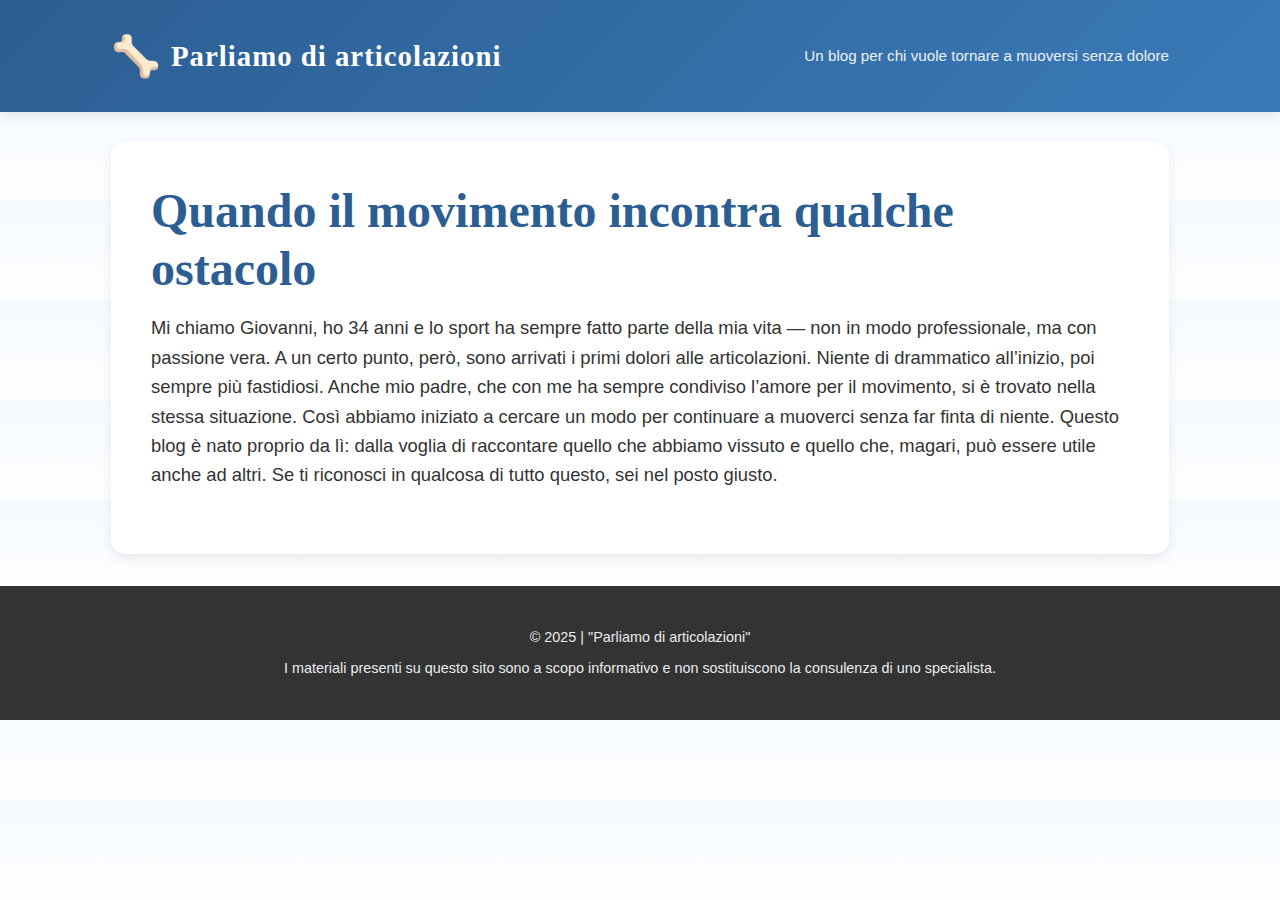
<file: index.html>
<!-- index.html -->
<!DOCTYPE html>
<html lang="it">
<head>
  <meta charset="utf-8">
  <title>Parliamo di articolazioni</title>
  <meta name="description" content="Un blog dedicato al benessere articolare: esperienze, consigli pratici e movimento consapevole.">
  <meta name="viewport" content="width=device-width, initial-scale=1">
  <meta name="theme-color" content="#D3E4D7">
  <meta name="robots" content="index, follow">
  <meta name="google-site-verification" content="cPWybS7516SpuR7XEfsoaXlQ05sJ2z17qJI89sSSoVM" />
  <link rel="icon" href="favicon.ico" type="image/x-icon">


  <script type="application/ld+json">
  {
    "@context": "https://schema.org",
    "@type": "Blog",
    "name": "Parliamo di articolazioni",
    "url": "https://salute-articolazioni.github.io/salute-articolare/index.html",
    "description": "Un blog dedicato al benessere articolare: esperienze, consigli pratici e movimento consapevole.",
    "publisher": {
      "@type": "Person",
      "name": "Giovanni Costa"
    }
  }
  </script>

  <link rel="stylesheet" href="style.css">
</head>

<body>
  <!-- HEADER -->
  <header class="fem-header">
    <div class="header-content container">
      <div class="logo">
        <span class="logo-flower">🦴</span>
        <span class="logo-text">Parliamo di articolazioni</span>
      </div>
      <p class="header-subtitle">Un blog per chi vuole tornare a muoversi senza dolore</p>
    </div>
  </header>

  <!-- MAIN CONTENT -->
  <main class="container">
    <article>
      <!-- Descrizione -->
      <section id="about">
        <h1 class="fem-title">Quando il movimento incontra qualche ostacolo</h1>
        <p class="intro">
  Mi chiamo Giovanni, ho 34 anni e lo sport ha sempre fatto parte della mia vita — non in modo professionale, ma con passione vera.  
  A un certo punto, però, sono arrivati i primi dolori alle articolazioni. Niente di drammatico all’inizio, poi sempre più fastidiosi.  
  Anche mio padre, che con me ha sempre condiviso l’amore per il movimento, si è trovato nella stessa situazione.  
  Così abbiamo iniziato a cercare un modo per continuare a muoverci senza far finta di niente.  
  Questo blog è nato proprio da lì: dalla voglia di raccontare quello che abbiamo vissuto e quello che, magari, può essere utile anche ad altri.  
  Se ti riconosci in qualcosa di tutto questo, sei nel posto giusto.
        </p>
      </section>

<!--
      <section id="articles">
        <h2 class="fem-section-title">I miei articoli</h2>
        <ul class="fem-list">
          <li><a href="ginocchia-in-affaticamento.html">Ginocchia affaticate: quando il dolore non è solo stanchezza</a></li>
          <li><a href="movimento-dolce-oltre-i-50.html">Muoversi dopo i 50: attività semplici per articolazioni rigide</a></li>
          <li><a href="recupero-articolare.html">Come ho migliorato la mobilità senza forzare il corpo</a></li>
          <li><a href="segnali-delle-articolazioni.html">5 segnali che le articolazioni ci mandano (e spesso ignoriamo)</a></li>
        </ul>
      </section>-->
    </article>
  </main>

  <!-- FOOTER -->
  <footer class="fem-footer">
    <div class="container">
      <p>© 2025 | "Parliamo di articolazioni"</p>
	  <p>I materiali presenti su questo sito sono a scopo informativo e non sostituiscono la consulenza di uno specialista.</p>
    </div>
  </footer>
</body>
</html>
</file>
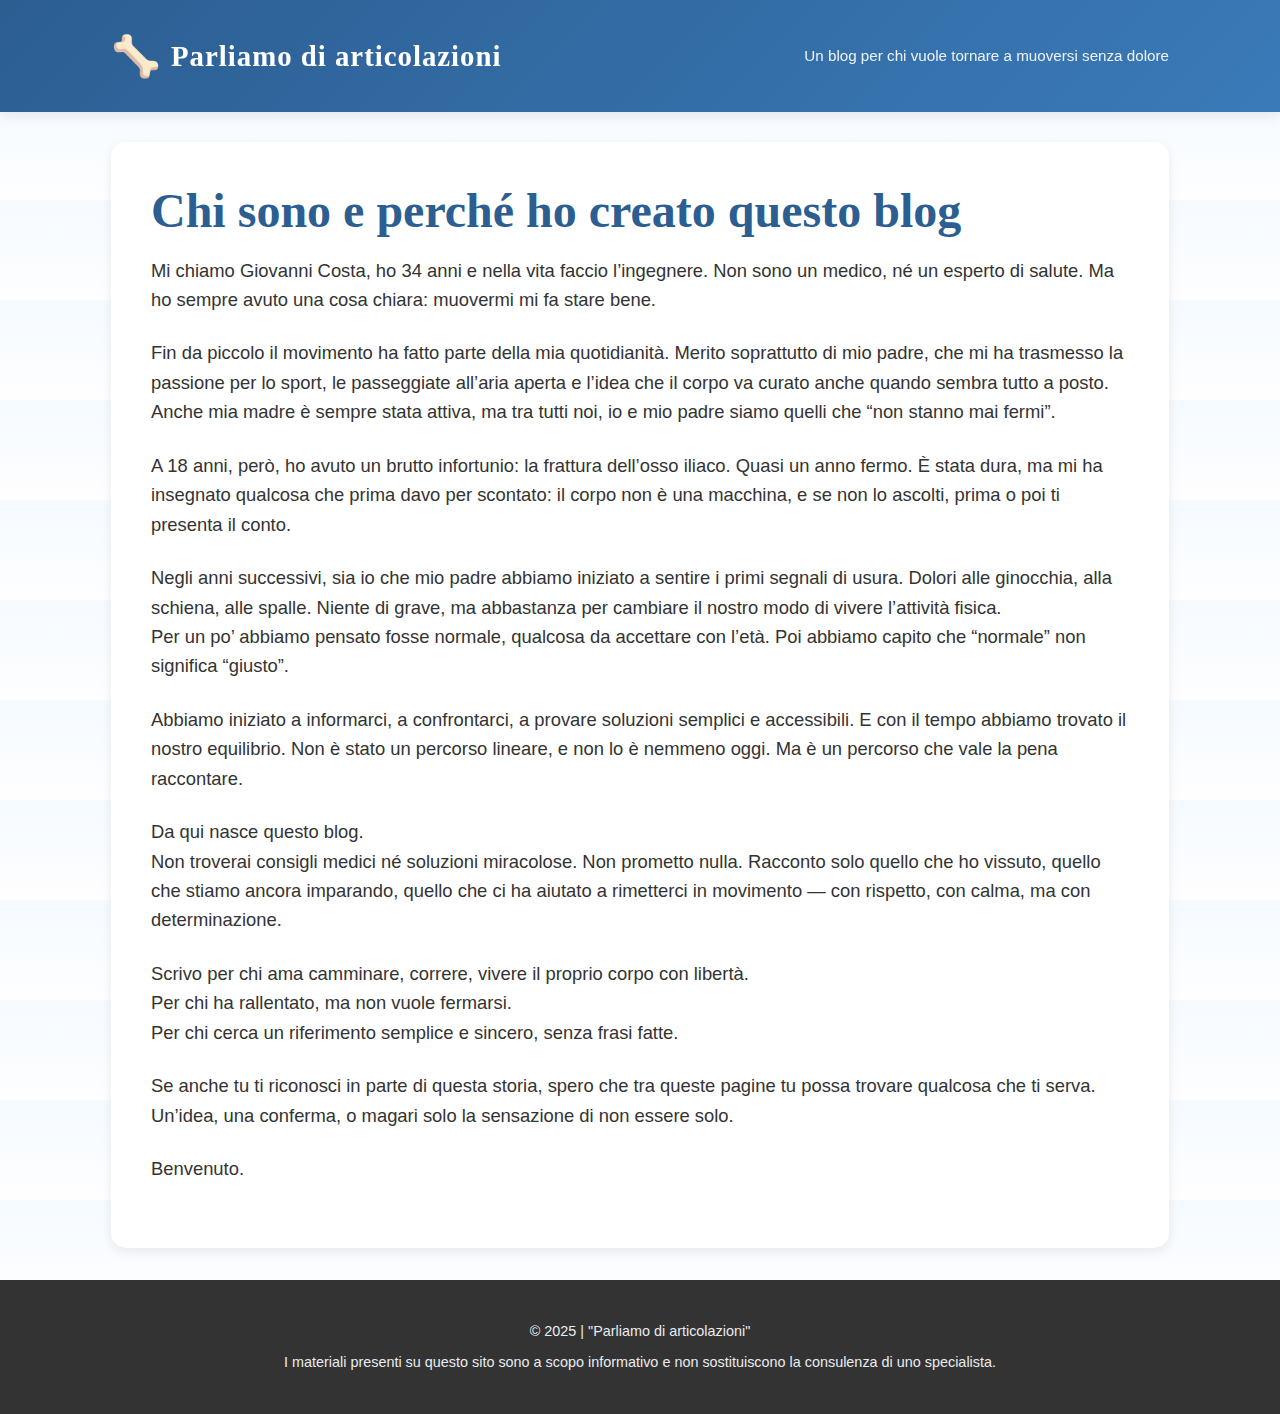
<file: il-blog.html>
<!DOCTYPE html>
<html lang="it">
<head>
  <meta charset="utf-8">
  <title>Parliamo di articolazioni</title>
  <meta name="description" content="Un blog dedicato al benessere articolare: esperienze, consigli pratici e movimento consapevole.">
  <meta name="viewport" content="width=device-width, initial-scale=1">
  <meta name="theme-color" content="#D3E4D7">
  <meta name="robots" content="index, follow">
  <link rel="icon" href="favicon.ico" type="image/x-icon">


  <script type="application/ld+json">
  {
    "@context": "https://schema.org",
    "@type": "Blog",
    "name": "Parliamo di articolazioni",
    "url": "https://salute-articolazioni.github.io/salute-articolare/il-blog.html",
    "description": "Un blog dedicato al benessere articolare: esperienze, consigli pratici e movimento consapevole.",
    "publisher": {
      "@type": "Person",
      "name": "Giovanni Costa"
    }
  }
  </script>

  <link rel="stylesheet" href="style.css">
</head>

<body>
  <!-- HEADER -->
  <header class="fem-header">
    <div class="header-content container">
      <div class="logo">
        <span class="logo-flower">🦴</span>
        <span class="logo-text">Parliamo di articolazioni</span>
      </div>
      <p class="header-subtitle">Un blog per chi vuole tornare a muoversi senza dolore</p>
    </div>
  </header>

  <!-- MAIN CONTENT -->
<main class="container">
  <article>
    <section id="about">
      <h1 class="fem-title">Chi sono e perché ho creato questo blog</h1>

      <p class="intro">
        Mi chiamo Giovanni Costa, ho 34 anni e nella vita faccio l’ingegnere. Non sono un medico, né un esperto di salute. Ma ho sempre avuto una cosa chiara: muovermi mi fa stare bene.
      </p>

      <p class="intro">
        Fin da piccolo il movimento ha fatto parte della mia quotidianità. Merito soprattutto di mio padre, che mi ha trasmesso la passione per lo sport, le passeggiate all’aria aperta e l’idea che il corpo va curato anche quando sembra tutto a posto. Anche mia madre è sempre stata attiva, ma tra tutti noi, io e mio padre siamo quelli che “non stanno mai fermi”.
      </p>

      <p class="intro">
        A 18 anni, però, ho avuto un brutto infortunio: la frattura dell’osso iliaco. Quasi un anno fermo. È stata dura, ma mi ha insegnato qualcosa che prima davo per scontato: il corpo non è una macchina, e se non lo ascolti, prima o poi ti presenta il conto.
      </p>

      <p class="intro">
        Negli anni successivi, sia io che mio padre abbiamo iniziato a sentire i primi segnali di usura. Dolori alle ginocchia, alla schiena, alle spalle. Niente di grave, ma abbastanza per cambiare il nostro modo di vivere l’attività fisica.<br>
        Per un po’ abbiamo pensato fosse normale, qualcosa da accettare con l’età. Poi abbiamo capito che “normale” non significa “giusto”.
      </p>

      <p class="intro">
        Abbiamo iniziato a informarci, a confrontarci, a provare soluzioni semplici e accessibili. E con il tempo abbiamo trovato il nostro equilibrio. Non è stato un percorso lineare, e non lo è nemmeno oggi. Ma è un percorso che vale la pena raccontare.
      </p>

      <p class="intro">
        Da qui nasce questo blog.<br>
        Non troverai consigli medici né soluzioni miracolose. Non prometto nulla. Racconto solo quello che ho vissuto, quello che stiamo ancora imparando, quello che ci ha aiutato a rimetterci in movimento — con rispetto, con calma, ma con determinazione.
      </p>

      <p class="intro">
        Scrivo per chi ama camminare, correre, vivere il proprio corpo con libertà.<br>
        Per chi ha rallentato, ma non vuole fermarsi.<br>
        Per chi cerca un riferimento semplice e sincero, senza frasi fatte.
      </p>

      <p class="intro">
        Se anche tu ti riconosci in parte di questa storia, spero che tra queste pagine tu possa trovare qualcosa che ti serva. Un’idea, una conferma, o magari solo la sensazione di non essere solo.
      </p>

      <p class="intro">Benvenuto.</p>
    </section>
  </article>
</main>


  <!-- FOOTER -->
  <footer class="fem-footer">
    <div class="container">
      <p>© 2025 | "Parliamo di articolazioni"</p>
	  <p>I materiali presenti su questo sito sono a scopo informativo e non sostituiscono la consulenza di uno specialista.</p>
    </div>
  </footer>
</body>
</html>
</file>
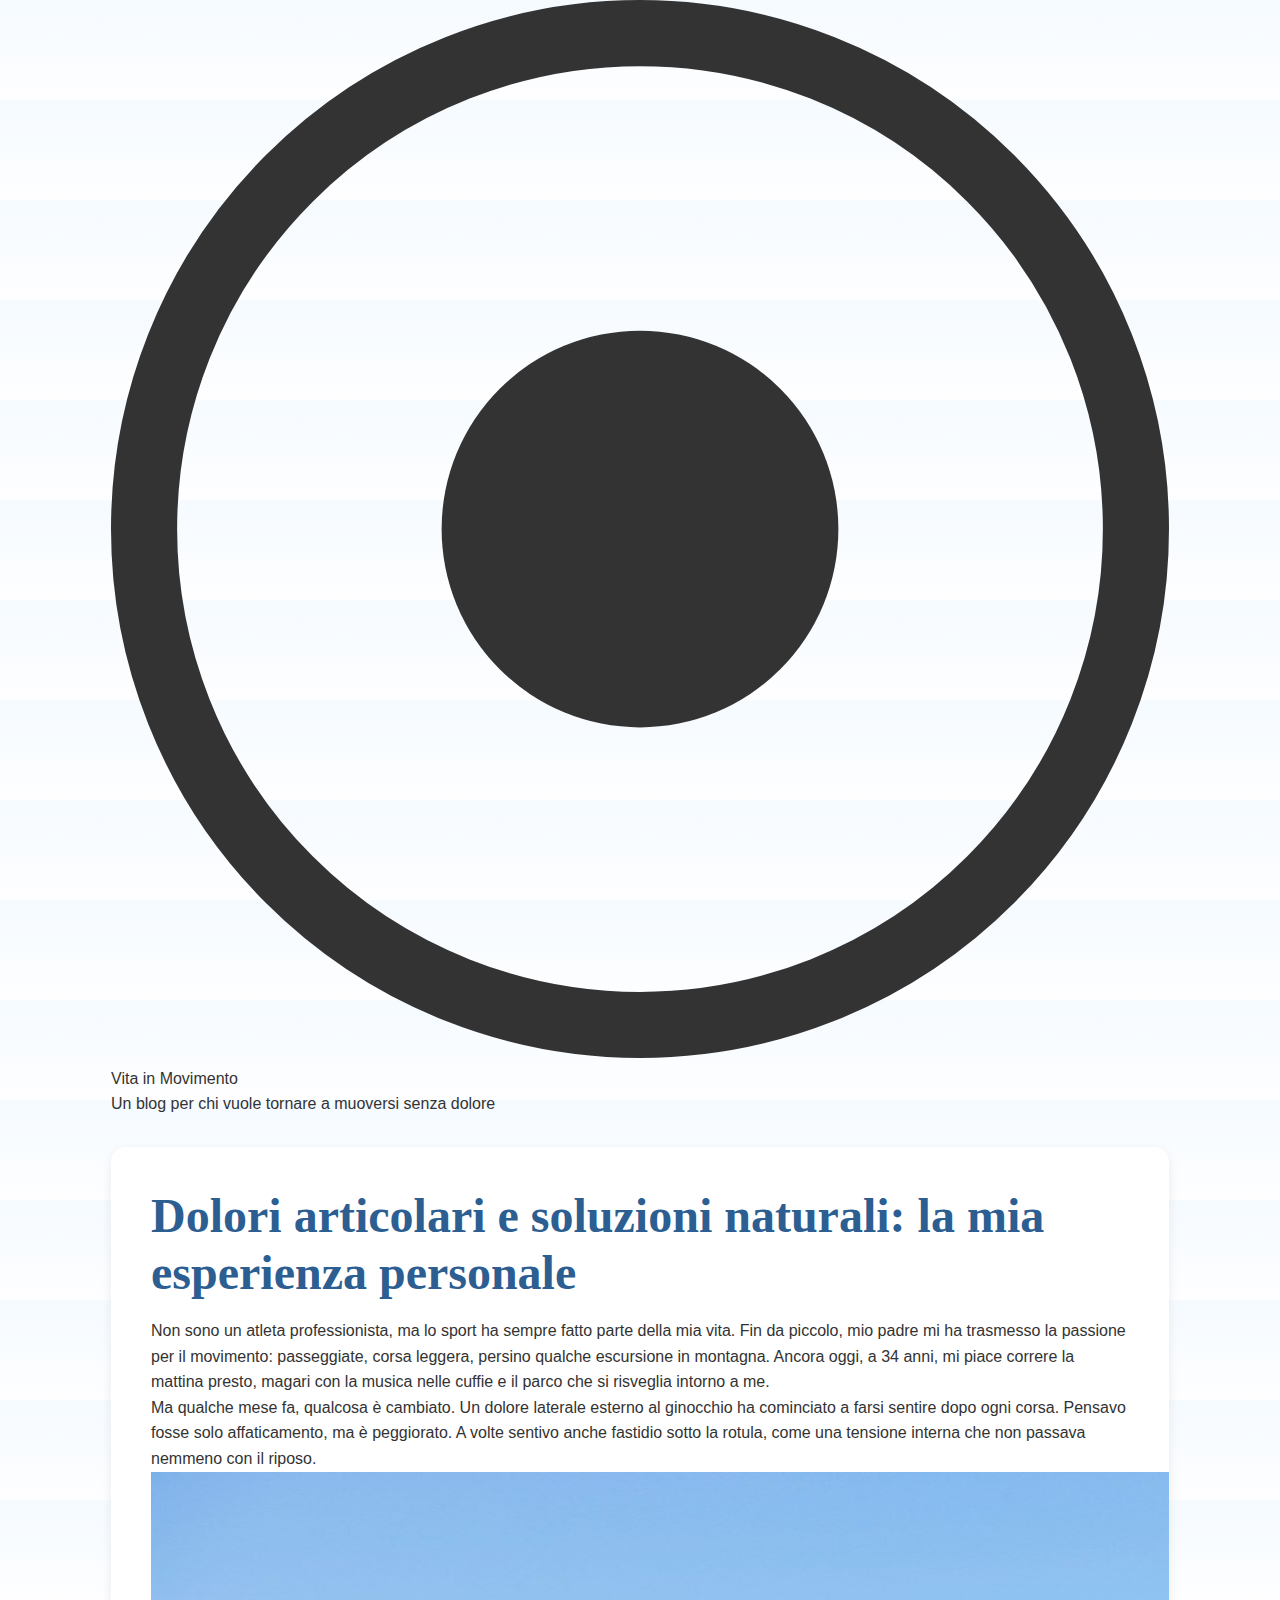
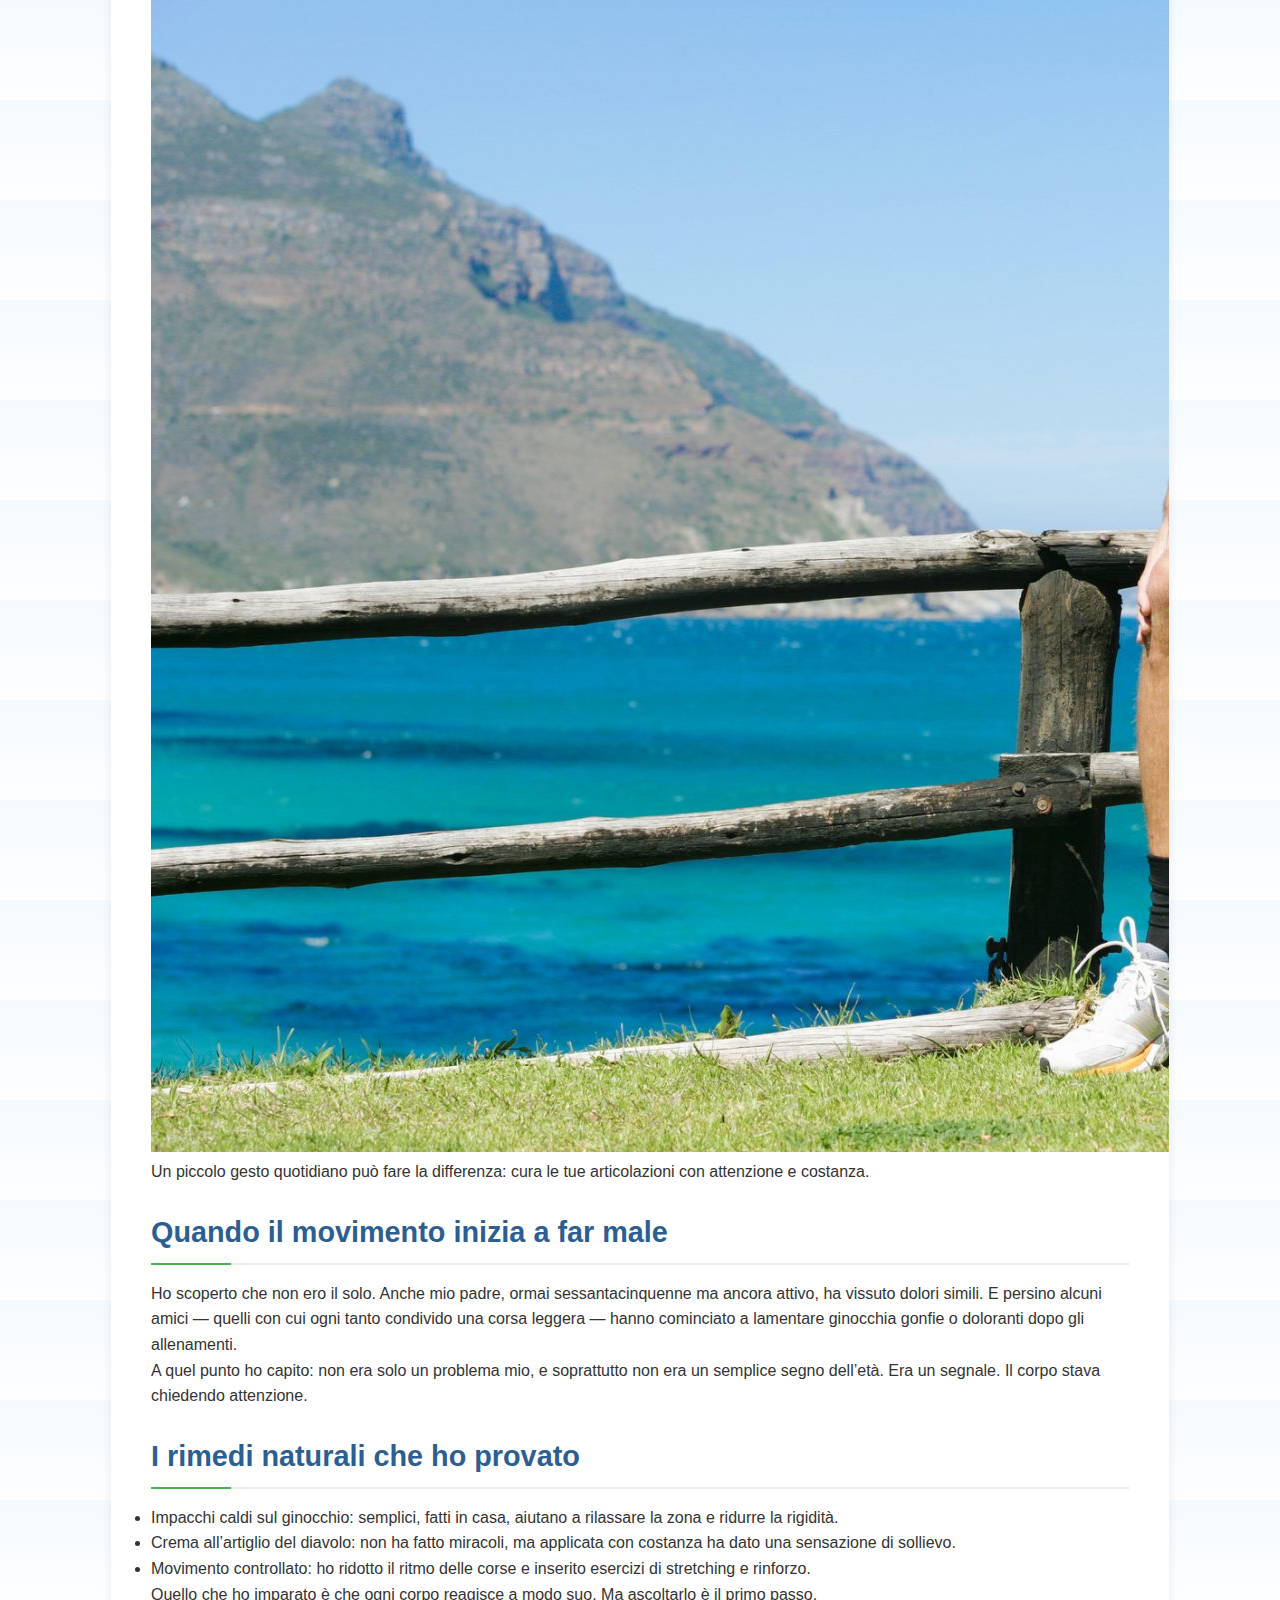
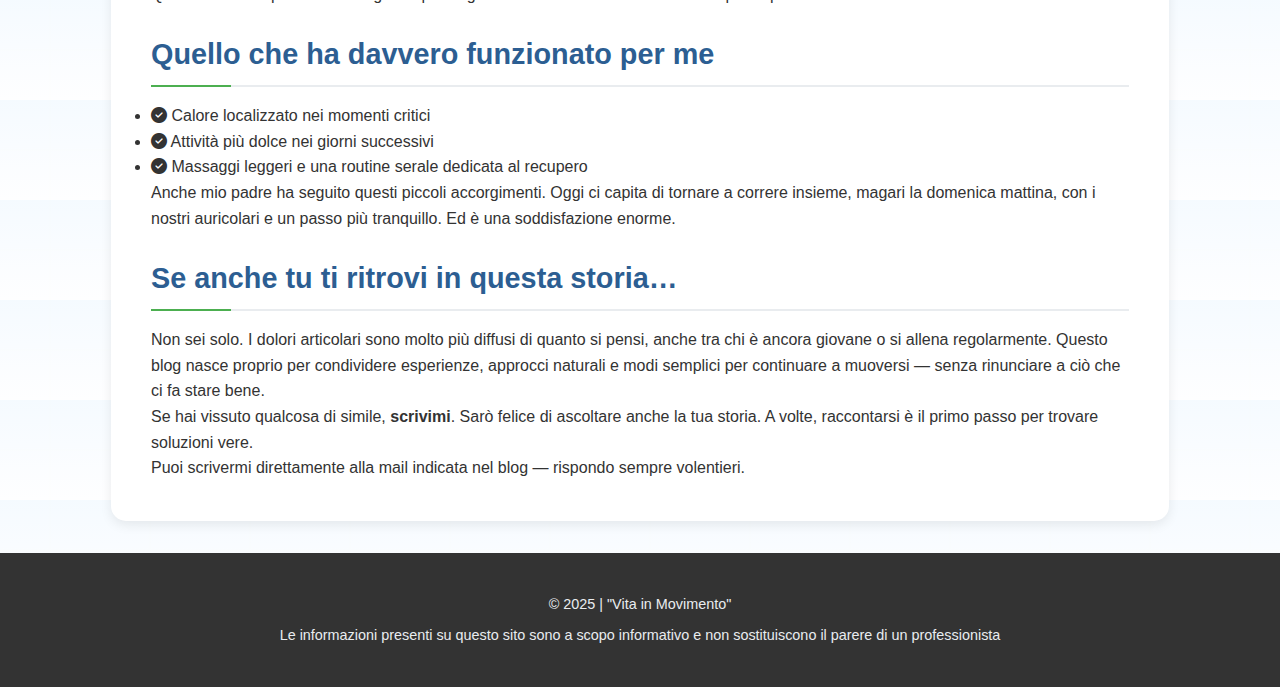
<file: rimedi-naturali-per-dolori-articolari.html>
<!DOCTYPE html>
<html lang="it">
<head>
  <meta charset="utf-8">
  <title>Dolori articolari e soluzioni naturali – La mia esperienza</title>
  <meta name="description" content="Scopri la mia esperienza con i dolori articolari e i rimedi naturali che ho provato, per continuare a muoverti senza rinunciare al benessere.">
  <meta name="viewport" content="width=device-width, initial-scale=1">
  <meta name="theme-color" content="#D3E4D7">
  <meta name="robots" content="index, follow">
  <link rel="icon" href="img/giunti.png" type="image/x-icon">
  <link href="https://fonts.googleapis.com/css2?family=Inter:wght@400;500;700&display=swap" rel="stylesheet">
  <link rel="stylesheet" href="https://cdnjs.cloudflare.com/ajax/libs/font-awesome/6.4.2/css/all.min.css">
  <link rel="stylesheet" href="style.css">
  <script type="application/ld+json">
{
  "@context": "https://schema.org",
  "@type": "BlogPosting",
  "headline": "Dolori articolari e soluzioni naturali: la mia esperienza personale",
  "description": "Scopri la mia esperienza con i dolori articolari e i rimedi naturali che ho provato per continuare a muoverti senza rinunciare al benessere.",
  "author": {
    "@type": "Person",
    "name": "Giovanni Costa"
  },
  "datePublished": "2025-07-15",
  "mainEntityOfPage": {
    "@type": "WebPage",
    "@id": "https://salute-articolazioni.github.io/salute-articolare/dolori-articolari-rimedi-naturali.html"
  },
  "publisher": {
    "@type": "Organization",
    "name": "Vita in Movimento",
    "logo": {
      "@type": "ImageObject",
      "url": "https://salute-articolazioni.github.io/salute-articolare/img/giunti.jpg"
    }
  }
}
</script>

</head>
<body>
<header class="site-header">
  <div class="site-header__inner container">
    <div class="site-header__logo">
      <svg class="site-header__icon" viewBox="0 0 64 64" aria-hidden="true">
        <circle cx="32" cy="32" r="30" fill="none" stroke="currentColor" stroke-width="4"/>
        <circle cx="32" cy="32" r="12" fill="currentColor"/>
      </svg>
      
    </div>
	<span class="site-header__title">Vita in Movimento</span>
    <p class="site-header__tagline">Un blog per chi vuole tornare a muoversi senza dolore</p>
  </div>
</header>

  <!-- MAIN CONTENT -->
<main class="container">
  <article>
    <section id="experience">
      <h1 class="fem-title">Dolori articolari e soluzioni naturali: la mia esperienza personale</h1>
      <p>Non sono un atleta professionista, ma lo sport ha sempre fatto parte della mia vita. Fin da piccolo, mio padre mi ha trasmesso la passione per il movimento: passeggiate, corsa leggera, persino qualche escursione in montagna. Ancora oggi, a 34 anni, mi piace correre la mattina presto, magari con la musica nelle cuffie e il parco che si risveglia intorno a me.</p>
      <p>Ma qualche mese fa, qualcosa è cambiato. Un dolore laterale esterno al ginocchio ha cominciato a farsi sentire dopo ogni corsa. Pensavo fosse solo affaticamento, ma è peggiorato. A volte sentivo anche fastidio sotto la rotula, come una tensione interna che non passava nemmeno con il riposo.</p>
      
      <figure class="figure-centered">
        <img src="img/dolore-articolare.jpg"
             alt="Persona che massaggia il ginocchio"
             class="figure-centered__img">
        <figcaption class="figure-centered__caption">
          Un piccolo gesto quotidiano può fare la differenza: cura le tue articolazioni con attenzione e costanza.
        </figcaption>
      </figure>
      
      <h2 class="fem-section-title">Quando il movimento inizia a far male</h2>
      <p>Ho scoperto che non ero il solo. Anche mio padre, ormai sessantacinquenne ma ancora attivo, ha vissuto dolori simili. E persino alcuni amici — quelli con cui ogni tanto condivido una corsa leggera — hanno cominciato a lamentare ginocchia gonfie o doloranti dopo gli allenamenti.</p>
      <p>A quel punto ho capito: non era solo un problema mio, e soprattutto non era un semplice segno dell’età. Era un segnale. Il corpo stava chiedendo attenzione.</p>

      <h2 class="fem-section-title">I rimedi naturali che ho provato</h2>
      <ul>
        <li>Impacchi caldi sul ginocchio: semplici, fatti in casa, aiutano a rilassare la zona e ridurre la rigidità.</li>
        <li>Crema all’artiglio del diavolo: non ha fatto miracoli, ma applicata con costanza ha dato una sensazione di sollievo.</li>
        <li>Movimento controllato: ho ridotto il ritmo delle corse e inserito esercizi di stretching e rinforzo.</li>
      </ul>
      <p>Quello che ho imparato è che ogni corpo reagisce a modo suo. Ma ascoltarlo è il primo passo.</p>

      <h2 class="fem-section-title">Quello che ha davvero funzionato per me</h2>
      <ul class="check-list">
        <li>
		<i class="fa-solid fa-circle-check check-icon check-success"></i>
		Calore localizzato nei momenti critici
		</li>
        <li>
		<i class="fa-solid fa-circle-check check-icon check-success"></i>
		Attività più dolce nei giorni successivi
		</li>
        <li>
		<i class="fa-solid fa-circle-check check-icon check-success"></i>
		Massaggi leggeri e una routine serale dedicata al recupero
		</li>
      </ul>
      <p>Anche mio padre ha seguito questi piccoli accorgimenti. Oggi ci capita di tornare a correre insieme, magari la domenica mattina, con i nostri auricolari e un passo più tranquillo. Ed è una soddisfazione enorme.</p>

      <h2 class="fem-section-title"><span class="emoji"></span>Se anche tu ti ritrovi in questa storia…</h2>
      <p>Non sei solo. I dolori articolari sono molto più diffusi di quanto si pensi, anche tra chi è ancora giovane o si allena regolarmente. Questo blog nasce proprio per condividere esperienze, approcci naturali e modi semplici per continuare a muoversi — senza rinunciare a ciò che ci fa stare bene.</p>
      <p>Se hai vissuto qualcosa di simile, <strong>scrivimi</strong>. Sarò felice di ascoltare anche la tua storia. A volte, raccontarsi è il primo passo per trovare soluzioni vere.</p>
      <p class="mail-tip">Puoi scrivermi direttamente alla mail indicata nel blog — rispondo sempre volentieri.</p>
    </section>
  </article>
</main>


  <!-- FOOTER -->
  <footer class="fem-footer">
    <div class="container">
      <p>© 2025 | "Vita in Movimento"</p>
      <p>Le informazioni presenti su questo sito sono a scopo informativo e non sostituiscono il parere di un professionista</p>
    </div>
  </footer>
</body>
</html>
</file>
<file: style.css>
/* style.css */

/*--------------------------------------------------------------
1. Глобальные переменные
--------------------------------------------------------------*/
:root {
  --primary: #2C5E92;
  --primary-light: #3A7AB8;
  --secondary: #4CAF50;
  --accent: #FF9800;
  --light: #F8F9FA;
  --dark: #333333;
  --gray: #6C757D;
  --light-gray: #E9ECEF;
  --white: #FFFFFF;
  --shadow: 0 4px 12px rgba(0, 0, 0, 0.08);
  --transition: all 0.3s ease;
}

/*--------------------------------------------------------------
2. Сброс и базовые стили
--------------------------------------------------------------*/
* {
  margin: 0;
  padding: 0;
  box-sizing: border-box;
}

body {
  font-family: "Segoe UI", Tahoma, Geneva, Verdana, sans-serif;
  line-height: 1.6;
  color: var(--dark);
  background-color: var(--light);
  background-image:
    linear-gradient(
      to bottom,
      rgba(245, 251, 255, 0.9),
      rgba(255, 255, 255, 0.9)
    ),
    url("data:image/svg+xml;utf8,<svg xmlns='http://www.w3.org/2000/svg' width='100' height='100' viewBox='0 0 100 100'><rect width='100' height='100' fill='%23f8f9fa'/><path d='M0 50 L100 50 M50 0 L50 100' stroke='%23e9ecef' stroke-width='0.5'/></svg>");
  background-size: 100px 100px;
}

.container {
  width: 90%;
  max-width: 1200px;
  margin: 0 auto;
  padding: 0 15px;
}

/*--------------------------------------------------------------
3. Шапка сайта
--------------------------------------------------------------*/
.fem-header {
  background: linear-gradient(135deg, var(--primary), var(--primary-light));
  color: var(--white);
  padding: 1.5rem 0;
  box-shadow: var(--shadow);
  position: sticky;
  top: 0;
  z-index: 1000;
}

.header-content {
  display: flex;
  justify-content: space-between; /* логотип слева, subtitle справа */
  align-items: center;
  position: relative;
}

.logo {
  display: flex;
  align-items: center;
  gap: 10px;
  /* margin-bottom убран */
}

.logo-flower {
  font-size: 2.5rem;
  animation: pulse 2s infinite;
}

@keyframes pulse {
  0%   { transform: scale(1); }
  50%  { transform: scale(1.1); }
  100% { transform: scale(1); }
}

.logo-text {
  font-family: Georgia, serif;
  font-size: 1.8rem;
  font-weight: bold;
  letter-spacing: 1px;
}

.header-subtitle {
  font-size: 0.95rem;
  opacity: 0.9;
  margin: 0;            /* убираем нижний отступ */
  text-align: right;    /* прижимаем к правому краю */
}

.fem-nav {
  display: none; /* навигация убрана */
}

/*--------------------------------------------------------------
4. Основное содержание
--------------------------------------------------------------*/
main {
  padding: 3rem 0;
}

article {
  background: var(--white);
  border-radius: 15px;
  box-shadow: var(--shadow);
  overflow: hidden;
  margin-top: 30px;
  margin-bottom: 2rem;
}

section {
  padding: 2rem;
  border-bottom: 1px solid var(--light-gray);
}

section:last-child {
  border-bottom: none;
}

.fem-title {
  color: var(--primary);
  font-size: 2.5rem;
  margin-bottom: 1rem;
  line-height: 1.2;
  font-family: Georgia, serif;
}

.intro {
  font-size: 1.15rem;
  margin-bottom: 1.5rem;
}

/*--------------------------------------------------------------
5. Раздел "Материалы блога"
--------------------------------------------------------------*/
.fem-section-title {
  color: var(--primary);
  font-size: 1.8rem;
  margin: 1.5rem 0 1rem;
  padding-bottom: 0.5rem;
  border-bottom: 2px solid var(--light-gray);
  position: relative;
}

.fem-section-title::after {
  content: "";
  position: absolute;
  bottom: -2px;
  left: 0;
  width: 80px;
  height: 2px;
  background: var(--secondary);
}

.fem-list {
  list-style: none;
  margin: 1.5rem 0;
  padding: 0;
}

.fem-list li {
  padding: 0.8rem 1rem;
  margin-bottom: 0.8rem;
  border-bottom: 1px solid var(--light-gray);
}

.fem-list li:last-child {
  border-bottom: none;
  margin-bottom: 0;
  padding-bottom: 0;
}

.fem-list a {
  color: var(--primary);
  text-decoration: none;
  font-size: 1rem;
  transition: var(--transition);
}

.fem-list a:hover,
.fem-list a:focus {
  color: var(--primary-light);
}

/*--------------------------------------------------------------
6. Подвал
--------------------------------------------------------------*/
.fem-footer {
  background: var(--dark);
  color: var(--light-gray);
  padding: 2rem 0;
  text-align: center;
  font-size: 0.9rem;
}

.fem-footer p {
  margin: 0.5rem 0;
}

.fem-footer a {
  color: var(--white);
  text-decoration: none;
  transition: var(--transition);
  margin: 0 10px;
}

.fem-footer a:hover,
.fem-footer a:focus {
  color: var(--accent);
  text-decoration: underline;
}

/*--------------------------------------------------------------
7. Мобильная версия (улучшения)
--------------------------------------------------------------*/
@media (max-width: 767px) {
  /* Шапка */
  .fem-header {
    padding: 1rem 0.5rem;
  }
  .header-content {
    flex-direction: column;
    align-items: center;
  }
  .logo {
    margin-bottom: 8px;
    gap: 6px;
  }
  .logo-text {
    font-size: 1.5rem;
  }
  .logo-flower {
    font-size: 2rem;
  }
  .header-subtitle {
    font-size: 0.9rem;
    margin-bottom: 0.8rem;
  }

  /* Основной контент */
  .fem-title {
    font-size: 2rem;
    margin-top: 24px;
    margin-bottom: 6px;
  }
  .intro {
    font-size: 1.05rem;
    padding: 0.8rem;
  }
  .fem-section-title {
    font-size: 1.5rem;
    margin: 1.2rem 0 0.8rem;
  }
  .fem-list li {
    padding: 1rem 1rem;
    font-size: 0.95rem;
    margin-bottom: 0.6rem;
  }

  /* Подвал */
  .fem-footer {
    padding: 1.5rem 0.5rem;
    font-size: 0.85rem;
  }
  .fem-footer a {
    margin: 0 5px;
  }
}

/*--------------------------------------------------------------
8. Десктопная версия (768px и выше)
--------------------------------------------------------------*/
@media (min-width: 768px) {
  .header-content {
    flex-direction: row;
    justify-content: space-between;
    align-items: center;
  }
  .logo {
    margin-bottom: 0;
  }
  /* header-subtitle уже выровнен по правому краю */
  .fem-title {
    font-size: 2.8rem;
  }
  section {
    padding: 2.5rem;
  }
}

/*--------------------------------------------------------------
9. Большие экраны (992px и выше)
--------------------------------------------------------------*/
@media (min-width: 992px) {
  .container {
    width: 85%;
  }
  .fem-title {
    font-size: 3rem;
  }
}
</file>
